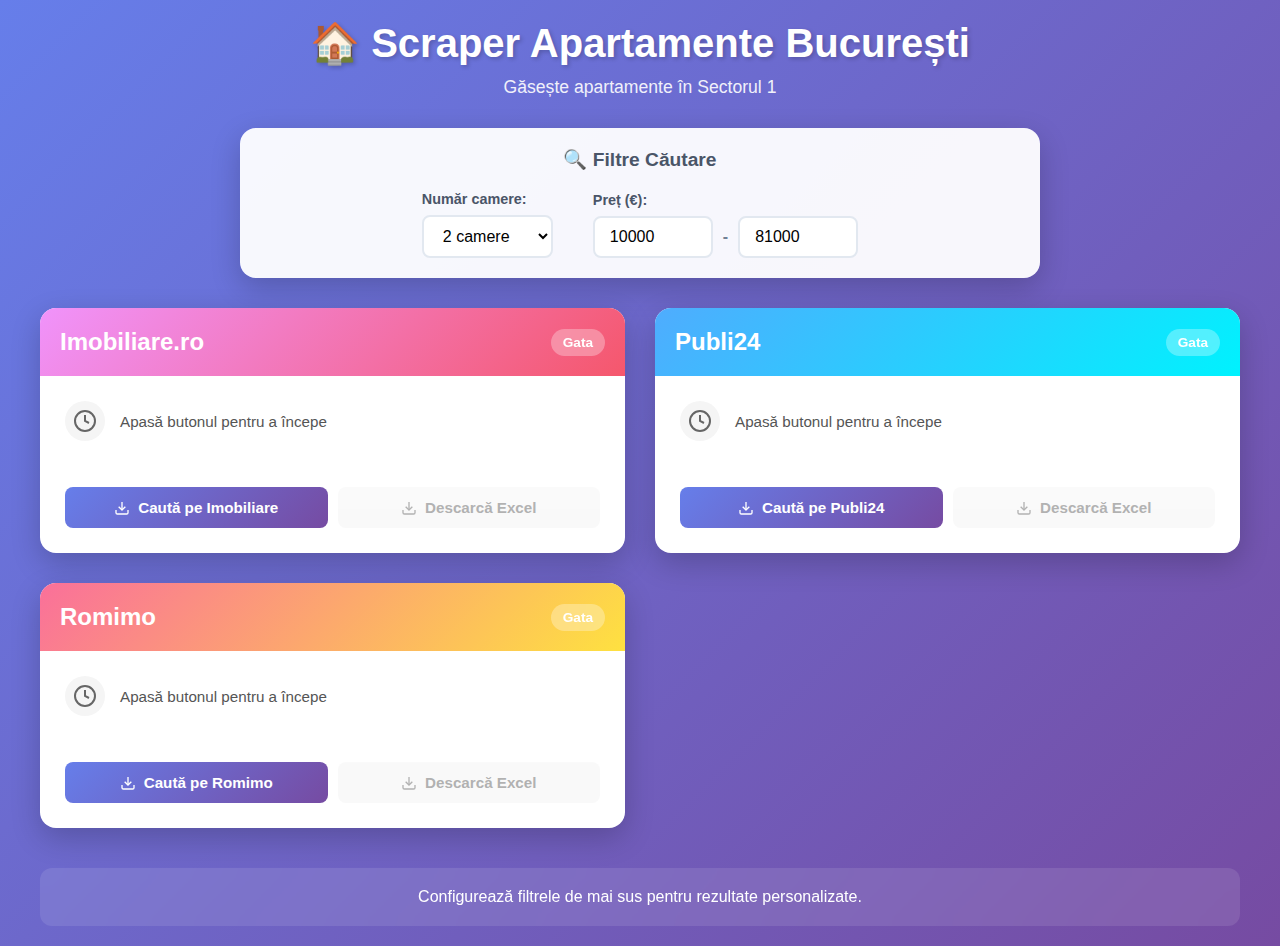
<file: docs/index.html>
<!DOCTYPE html>
<html lang="ro">
<head>
    <meta charset="UTF-8">
    <meta name="viewport" content="width=device-width, initial-scale=1.0">
    <title>Scraper Apartamente</title>
    <link rel="stylesheet" href="style.css">
</head>
<body>
    <div class="container">
        <header>
            <h1>🏠 Scraper Apartamente București</h1>
            <p class="subtitle">Găsește apartamente în Sectorul 1</p>
        </header>

        <div class="filters-wrapper">
            <div class="filter-card">
                <h3>🔍 Filtre Căutare</h3>
                <div class="filters-row">
                    <div class="filter-group">
                        <label for="rooms">Număr camere:</label>
                        <select id="rooms" class="filter-input">
                            <option value="1">1 cameră</option>
                            <option value="2" selected>2 camere</option>
                            <option value="3">3 camere</option>
                            <option value="4">4+ camere</option>
                        </select>
                    </div>
                    
                    <div class="filter-group">
                        <label>Preț (€):</label>
                        <div class="price-inputs">
                            <input type="number" id="min_price" class="filter-input" placeholder="Min" value="10000">
                            <span class="separator">-</span>
                            <input type="number" id="max_price" class="filter-input" placeholder="Max" value="81000">
                        </div>
                    </div>
                </div>
            </div>
        </div>

        <div class="scrapers-grid">
            <div class="scraper-card">
                <div class="card-header imobiliare-header">
                    <h2>Imobiliare.ro</h2>
                    <div class="status-badge" id="badge_imobiliare">Gata</div>
                </div>
                
                <div class="card-body">
                    <div class="status-section">
                        <div class="status-icon" id="icon_imobiliare">
                            <svg width="24" height="24" viewBox="0 0 24 24" fill="none" stroke="currentColor" stroke-width="2">
                                <circle cx="12" cy="12" r="10"/>
                                <path d="M12 6v6l4 2"/>
                            </svg>
                        </div>
                        <p class="status-text" id="status_imobiliare">Apasă butonul pentru a începe</p>
                    </div>

                    <div class="progress-bar" id="progress_imobiliare">
                        <div class="progress-fill"></div>
                    </div>

                    <div class="button-group">
                        <button class="btn btn-primary" onclick="startScraping('imobiliare')" id="btn_scrape_imobiliare">
                            <svg width="16" height="16" viewBox="0 0 24 24" fill="none" stroke="currentColor" stroke-width="2">
                                <path d="M21 15v4a2 2 0 0 1-2 2H5a2 2 0 0 1-2-2v-4"/>
                                <polyline points="7 10 12 15 17 10"/>
                                <line x1="12" y1="15" x2="12" y2="3"/>
                            </svg>
                            Caută pe Imobiliare
                        </button>
                        <button class="btn btn-secondary" onclick="downloadFile('imobiliare')" id="btn_download_imobiliare" disabled>
                            <svg width="16" height="16" viewBox="0 0 24 24" fill="none" stroke="currentColor" stroke-width="2">
                                <path d="M21 15v4a2 2 0 0 1-2 2H5a2 2 0 0 1-2-2v-4"/>
                                <polyline points="7 10 12 15 17 10"/>
                                <line x1="12" y1="15" x2="12" y2="3"/>
                            </svg>
                            Descarcă Excel
                        </button>
                    </div>
                </div>
            </div>

            <div class="scraper-card">
                <div class="card-header publi24-header">
                    <h2>Publi24</h2>
                    <div class="status-badge" id="badge_publi24">Gata</div>
                </div>
                
                <div class="card-body">
                    <div class="status-section">
                        <div class="status-icon" id="icon_publi24">
                            <svg width="24" height="24" viewBox="0 0 24 24" fill="none" stroke="currentColor" stroke-width="2">
                                <circle cx="12" cy="12" r="10"/>
                                <path d="M12 6v6l4 2"/>
                            </svg>
                        </div>
                        <p class="status-text" id="status_publi24">Apasă butonul pentru a începe</p>
                    </div>

                    <div class="progress-bar" id="progress_publi24">
                        <div class="progress-fill"></div>
                    </div>

                    <div class="button-group">
                        <button class="btn btn-primary" onclick="startScraping('publi24')" id="btn_scrape_publi24">
                            <svg width="16" height="16" viewBox="0 0 24 24" fill="none" stroke="currentColor" stroke-width="2">
                                <path d="M21 15v4a2 2 0 0 1-2 2H5a2 2 0 0 1-2-2v-4"/>
                                <polyline points="7 10 12 15 17 10"/>
                                <line x1="12" y1="15" x2="12" y2="3"/>
                            </svg>
                            Caută pe Publi24
                        </button>
                        <button class="btn btn-secondary" onclick="downloadFile('publi24')" id="btn_download_publi24" disabled>
                            <svg width="16" height="16" viewBox="0 0 24 24" fill="none" stroke="currentColor" stroke-width="2">
                                <path d="M21 15v4a2 2 0 0 1-2 2H5a2 2 0 0 1-2-2v-4"/>
                                <polyline points="7 10 12 15 17 10"/>
                                <line x1="12" y1="15" x2="12" y2="3"/>
                            </svg>
                            Descarcă Excel
                        </button>
                    </div>
                </div>
            </div>

            <div class="scraper-card">
                <div class="card-header romimo-header">
                    <h2>Romimo</h2>
                    <div class="status-badge" id="badge_romimo">Gata</div>
                </div>
                
                <div class="card-body">
                    <div class="status-section">
                        <div class="status-icon" id="icon_romimo">
                            <svg width="24" height="24" viewBox="0 0 24 24" fill="none" stroke="currentColor" stroke-width="2">
                                <circle cx="12" cy="12" r="10"/>
                                <path d="M12 6v6l4 2"/>
                            </svg>
                        </div>
                        <p class="status-text" id="status_romimo">Apasă butonul pentru a începe</p>
                    </div>

                    <div class="progress-bar" id="progress_romimo">
                        <div class="progress-fill"></div>
                    </div>

                    <div class="button-group">
                        <button class="btn btn-primary" onclick="startScraping('romimo')" id="btn_scrape_romimo">
                            <svg width="16" height="16" viewBox="0 0 24 24" fill="none" stroke="currentColor" stroke-width="2">
                                <path d="M21 15v4a2 2 0 0 1-2 2H5a2 2 0 0 1-2-2v-4"/>
                                <polyline points="7 10 12 15 17 10"/>
                                <line x1="12" y1="15" x2="12" y2="3"/>
                            </svg>
                            Caută pe Romimo
                        </button>
                        <button class="btn btn-secondary" onclick="downloadFile('romimo')" id="btn_download_romimo" disabled>
                            <svg width="16" height="16" viewBox="0 0 24 24" fill="none" stroke="currentColor" stroke-width="2">
                                <path d="M21 15v4a2 2 0 0 1-2 2H5a2 2 0 0 1-2-2v-4"/>
                                <polyline points="7 10 12 15 17 10"/>
                                <line x1="12" y1="15" x2="12" y2="3"/>
                            </svg>
                            Descarcă Excel
                        </button>
                    </div>
                </div>
            </div>
        </div>

        <footer>
            <p>Configurează filtrele de mai sus pentru rezultate personalizate.</p>
        </footer>
    </div>
    
    <script src="script.js"></script>
</body>
</html>
</file>
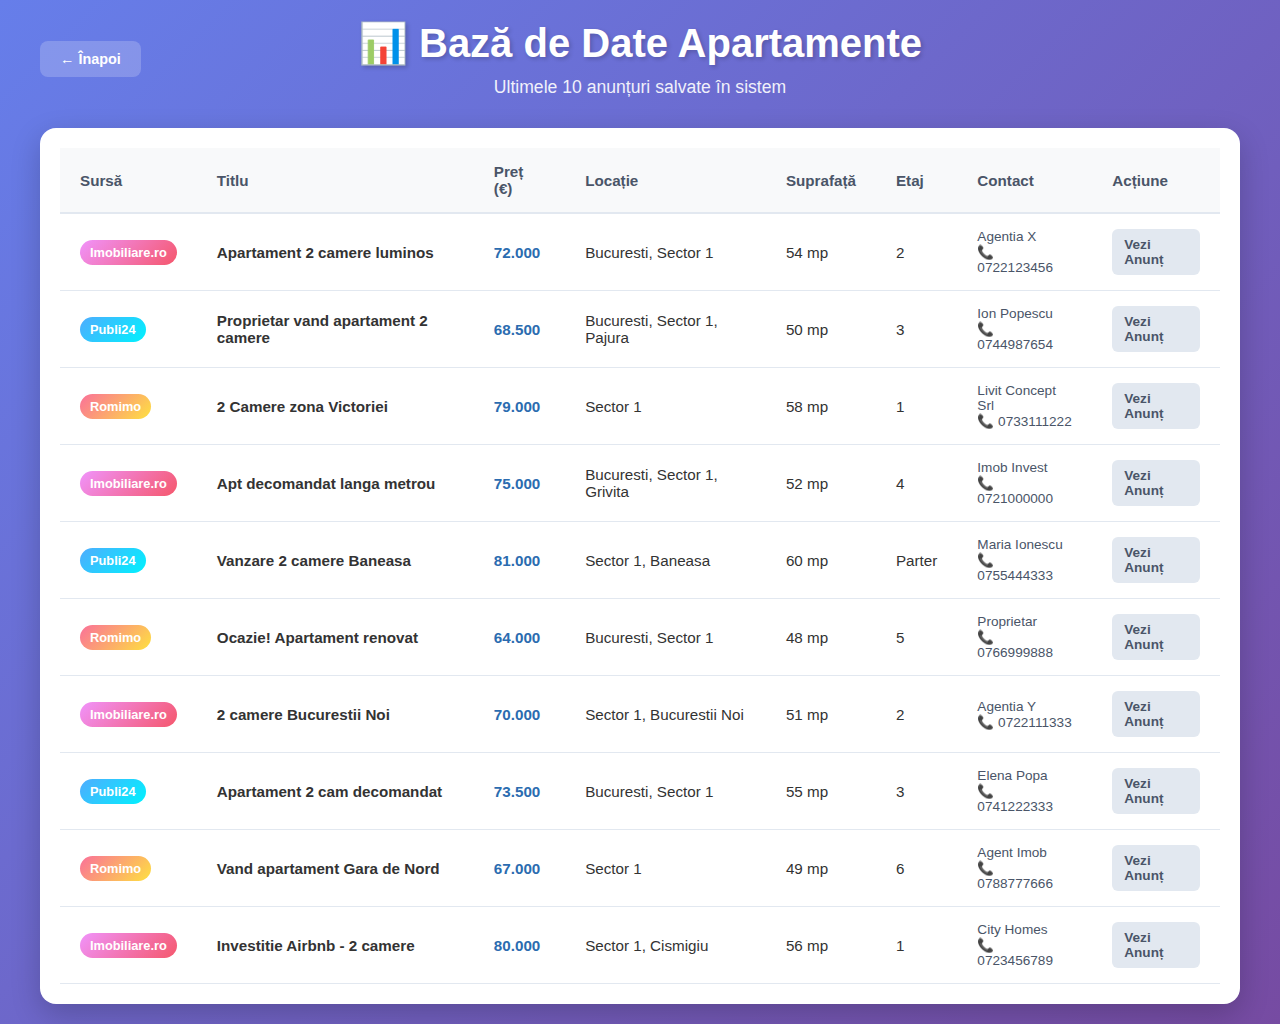
<file: apartments.html>
<!DOCTYPE html>
<html lang="ro">
<head>
    <meta charset="UTF-8">
    <meta name="viewport" content="width=device-width, initial-scale=1.0">
    <title>Rezultate Apartamente</title>
    <link rel="stylesheet" href="apartments.css">
</head>
<body>
    <div class="container">
        <header style="position: relative;">
            <a href="index.html" class="back-link" style="position: absolute; left: 0; top: 50%; transform: translateY(-50%); font-size: 0.9rem;">← Înapoi</a>
            
            <h1>📊 Bază de Date Apartamente</h1>
            <p class="subtitle">Ultimele 10 anunțuri salvate în sistem</p>
        </header>

        <div class="table-wrapper">
            <div class="table-card">
                <div class="table-responsive">
                    <table class="styled-table">
                        <thead>
                            <tr>
                                <th>Sursă</th>
                                <th>Titlu</th>
                                <th>Preț (€)</th>
                                <th>Locație</th>
                                <th>Suprafață</th>
                                <th>Etaj</th>
                                <th>Contact</th>
                                <th>Acțiune</th>
                            </tr>
                        </thead>
                        <tbody id="apartments-tbody">
                            </tbody>
                    </table>
                </div>
            </div>
        </div>

    </div>

    <script src="apartments.js"></script>
</body>
</html>
</file>
<file: docs/style.css>
* {
    margin: 0;
    padding: 0;
    box-sizing: border-box;
}

body {
    font-family: 'Segoe UI', Tahoma, Geneva, Verdana, sans-serif;
    background: linear-gradient(135deg, #667eea 0%, #764ba2 100%);
    min-height: 100vh;
    padding: 20px;
    color: #333;
}

.container {
    max-width: 1200px;
    margin: 0 auto;
}

header {
    text-align: center;
    color: white;
    margin-bottom: 30px;
    animation: fadeInDown 0.6s ease-out;
}

header h1 {
    font-size: 2.5rem;
    margin-bottom: 10px;
    text-shadow: 2px 2px 4px rgba(0, 0, 0, 0.2);
}

.subtitle {
    font-size: 1.1rem;
    opacity: 0.9;
}

/* Stiluri Noi pentru Filtre */
.filters-wrapper {
    margin-bottom: 30px;
    animation: fadeIn 0.8s ease-out;
}

.filter-card {
    background: rgba(255, 255, 255, 0.95);
    border-radius: 16px;
    padding: 20px;
    box-shadow: 0 10px 30px rgba(0, 0, 0, 0.2);
    max-width: 800px;
    margin: 0 auto;
}

.filter-card h3 {
    text-align: center;
    margin-bottom: 20px;
    color: #4a5568;
    font-size: 1.2rem;
}

.filters-row {
    display: flex;
    justify-content: center;
    align-items: center;
    gap: 40px;
    flex-wrap: wrap;
}

.filter-group {
    display: flex;
    flex-direction: column;
    gap: 8px;
}

.filter-group label {
    font-weight: 600;
    color: #4a5568;
    font-size: 0.9rem;
}

.filter-input {
    padding: 10px 15px;
    border: 2px solid #e2e8f0;
    border-radius: 8px;
    font-size: 1rem;
    outline: none;
    transition: all 0.3s ease;
    background: white;
}

.filter-input:focus {
    border-color: #667eea;
    box-shadow: 0 0 0 3px rgba(102, 126, 234, 0.1);
}

.price-inputs {
    display: flex;
    align-items: center;
    gap: 10px;
}

.price-inputs input {
    width: 120px;
}

.separator {
    color: #718096;
    font-weight: bold;
}

/* Sfârșit Stiluri Filtre */

.scrapers-grid {
    display: grid;
    grid-template-columns: repeat(auto-fit, minmax(400px, 1fr));
    gap: 30px;
    margin-bottom: 40px;
}

.scraper-card {
    background: white;
    border-radius: 16px;
    box-shadow: 0 10px 30px rgba(0, 0, 0, 0.2);
    overflow: hidden;
    transition: transform 0.3s ease, box-shadow 0.3s ease;
    animation: fadeInUp 0.6s ease-out;
}

.scraper-card:hover {
    transform: translateY(-5px);
    box-shadow: 0 15px 40px rgba(0, 0, 0, 0.3);
}

.card-header {
    padding: 20px;
    color: white;
    display: flex;
    justify-content: space-between;
    align-items: center;
}

.imobiliare-header {
    background: linear-gradient(135deg, #f093fb 0%, #f5576c 100%);
}

.publi24-header {
    background: linear-gradient(135deg, #4facfe 0%, #00f2fe 100%);
}

.romimo-header {
    background: linear-gradient(135deg, #fa709a 0%, #fee140 100%);
}

.card-header h2 {
    font-size: 1.5rem;
}

.status-badge {
    background: rgba(255, 255, 255, 0.3);
    padding: 6px 12px;
    border-radius: 20px;
    font-size: 0.85rem;
    font-weight: 600;
    backdrop-filter: blur(10px);
}

.status-badge.running {
    background: rgba(255, 193, 7, 0.9);
    animation: pulse 2s infinite;
}

.status-badge.finished {
    background: rgba(76, 175, 80, 0.9);
}

.card-body {
    padding: 25px;
}

.status-section {
    display: flex;
    align-items: center;
    gap: 15px;
    margin-bottom: 20px;
}

.status-icon {
    width: 40px;
    height: 40px;
    background: #f5f5f5;
    border-radius: 50%;
    display: flex;
    align-items: center;
    justify-content: center;
    color: #666;
    transition: all 0.3s ease;
}

.status-icon.spinning {
    animation: spin 2s linear infinite;
    background: linear-gradient(135deg, #667eea 0%, #764ba2 100%);
    color: white;
}

.status-icon.success {
    background: #4caf50;
    color: white;
}

.status-text {
    flex: 1;
    color: #555;
    font-size: 0.95rem;
}

.progress-bar {
    width: 100%;
    height: 6px;
    background: #e0e0e0;
    border-radius: 10px;
    overflow: hidden;
    margin-bottom: 20px;
    opacity: 0;
    transition: opacity 0.3s ease;
}

.progress-bar.active {
    opacity: 1;
}

.progress-fill {
    height: 100%;
    background: linear-gradient(90deg, #667eea 0%, #764ba2 100%);
    width: 0%;
    border-radius: 10px;
    transition: width 0.3s ease;
    animation: progressAnimation 2s ease-in-out infinite;
}

.button-group {
    display: flex;
    gap: 10px;
    flex-wrap: wrap;
}

.btn {
    flex: 1;
    min-width: 150px;
    padding: 12px 20px;
    border: none;
    border-radius: 8px;
    font-size: 0.95rem;
    font-weight: 600;
    cursor: pointer;
    transition: all 0.3s ease;
    display: flex;
    align-items: center;
    justify-content: center;
    gap: 8px;
}

.btn-primary {
    background: linear-gradient(135deg, #667eea 0%, #764ba2 100%);
    color: white;
}

.btn-primary:hover:not(:disabled) {
    transform: translateY(-2px);
    box-shadow: 0 5px 15px rgba(102, 126, 234, 0.4);
}

.btn-secondary {
    background: #f5f5f5;
    color: #666;
}

.btn-secondary:hover:not(:disabled) {
    background: #e0e0e0;
    transform: translateY(-2px);
}

.btn-secondary:enabled {
    background: linear-gradient(135deg, #11998e 0%, #38ef7d 100%);
    color: white;
}

.btn-secondary:enabled:hover {
    box-shadow: 0 5px 15px rgba(17, 153, 142, 0.4);
}

.btn:disabled {
    opacity: 0.5;
    cursor: not-allowed;
}

footer {
    text-align: center;
    color: white;
    padding: 20px;
    background: rgba(255, 255, 255, 0.1);
    backdrop-filter: blur(10px);
    border-radius: 12px;
    animation: fadeIn 1s ease-out;
}

/* Animations */
@keyframes fadeInDown {
    from {
        opacity: 0;
        transform: translateY(-30px);
    }
    to {
        opacity: 1;
        transform: translateY(0);
    }
}

@keyframes fadeInUp {
    from {
        opacity: 0;
        transform: translateY(30px);
    }
    to {
        opacity: 1;
        transform: translateY(0);
    }
}

@keyframes fadeIn {
    from {
        opacity: 0;
    }
    to {
        opacity: 1;
    }
}

@keyframes spin {
    from {
        transform: rotate(0deg);
    }
    to {
        transform: rotate(360deg);
    }
}

@keyframes pulse {
    0%, 100% {
        opacity: 1;
    }
    50% {
        opacity: 0.7;
    }
}

@keyframes progressAnimation {
    0% {
        width: 0%;
    }
    50% {
        width: 70%;
    }
    100% {
        width: 100%;
    }
}

/* Responsive Design */
@media (max-width: 768px) {
    header h1 {
        font-size: 2rem;
    }
    
    .scrapers-grid {
        grid-template-columns: 1fr;
    }
    
    .button-group {
        flex-direction: column;
    }
    
    .btn {
        min-width: 100%;
    }

    .filters-row {
        flex-direction: column;
        gap: 20px;
        align-items: stretch;
    }
    
    .price-inputs {
        justify-content: space-between;
    }
    
    .price-inputs input {
        width: 45%;
    }
}
</file>
<file: apartments.css>
* {
    margin: 0;
    padding: 0;
    box-sizing: border-box;
}

body {
    font-family: 'Segoe UI', Tahoma, Geneva, Verdana, sans-serif;
    background: linear-gradient(135deg, #667eea 0%, #764ba2 100%);
    min-height: 100vh;
    padding: 20px;
    color: #333;
}

.container {
    max-width: 1200px;
    margin: 0 auto;
}

header {
    text-align: center;
    color: white;
    margin-bottom: 30px;
    animation: fadeInDown 0.6s ease-out;
}

header h1 {
    font-size: 2.5rem;
    margin-bottom: 10px;
    text-shadow: 2px 2px 4px rgba(0, 0, 0, 0.2);
}

.subtitle {
    font-size: 1.1rem;
    opacity: 0.9;
}

.table-wrapper {
    animation: fadeInUp 0.8s ease-out;
}

.table-card {
    background: white;
    border-radius: 16px;
    box-shadow: 0 10px 30px rgba(0, 0, 0, 0.2);
    overflow: hidden;
    padding: 20px;
}

.table-responsive {
    overflow-x: auto;
}

.styled-table {
    width: 100%;
    border-collapse: collapse;
    font-size: 0.95em;
    min-width: 800px;
}

.styled-table thead tr {
    background-color: #f8f9fa;
    color: #4a5568;
    text-align: left;
    border-bottom: 2px solid #e2e8f0;
}

.styled-table th,
.styled-table td {
    padding: 15px 20px;
}

.styled-table tbody tr {
    border-bottom: 1px solid #e2e8f0;
    transition: background-color 0.2s ease;
}

.styled-table tbody tr:hover {
    background-color: #f1f5f9;
}

/* Badge-uri pentru Sursa Website */
.source-badge {
    padding: 5px 10px;
    border-radius: 20px;
    font-size: 0.8rem;
    font-weight: bold;
    color: white;
    display: inline-block;
}

.bg-imobiliare { background: linear-gradient(135deg, #f093fb 0%, #f5576c 100%); }
.bg-publi24 { background: linear-gradient(135deg, #4facfe 0%, #00f2fe 100%); }
.bg-romimo { background: linear-gradient(135deg, #fa709a 0%, #fee140 100%); }

.price-col {
    font-weight: bold;
    color: #2b6cb0;
}

.contact-col {
    font-size: 0.85rem;
    color: #4a5568;
}

.link-btn {
    display: inline-block;
    padding: 8px 12px;
    background: #e2e8f0;
    color: #4a5568;
    text-decoration: none;
    border-radius: 6px;
    font-size: 0.85rem;
    font-weight: 600;
    transition: all 0.3s ease;
}

.link-btn:hover {
    background: #cbd5e0;
    transform: translateY(-2px);
}

footer {
    text-align: center;
    margin-top: 30px;
}

.back-link {
    color: white;
    text-decoration: none;
    font-weight: 600;
    background: rgba(255, 255, 255, 0.2);
    padding: 10px 20px;
    border-radius: 8px;
    transition: background 0.3s;
}

.back-link:hover {
    background: rgba(255, 255, 255, 0.3);
}

@keyframes fadeInDown {
    from { opacity: 0; transform: translateY(-30px); }
    to { opacity: 1; transform: translateY(0); }
}

@keyframes fadeInUp {
    from { opacity: 0; transform: translateY(30px); }
    to { opacity: 1; transform: translateY(0); }
}
</file>
